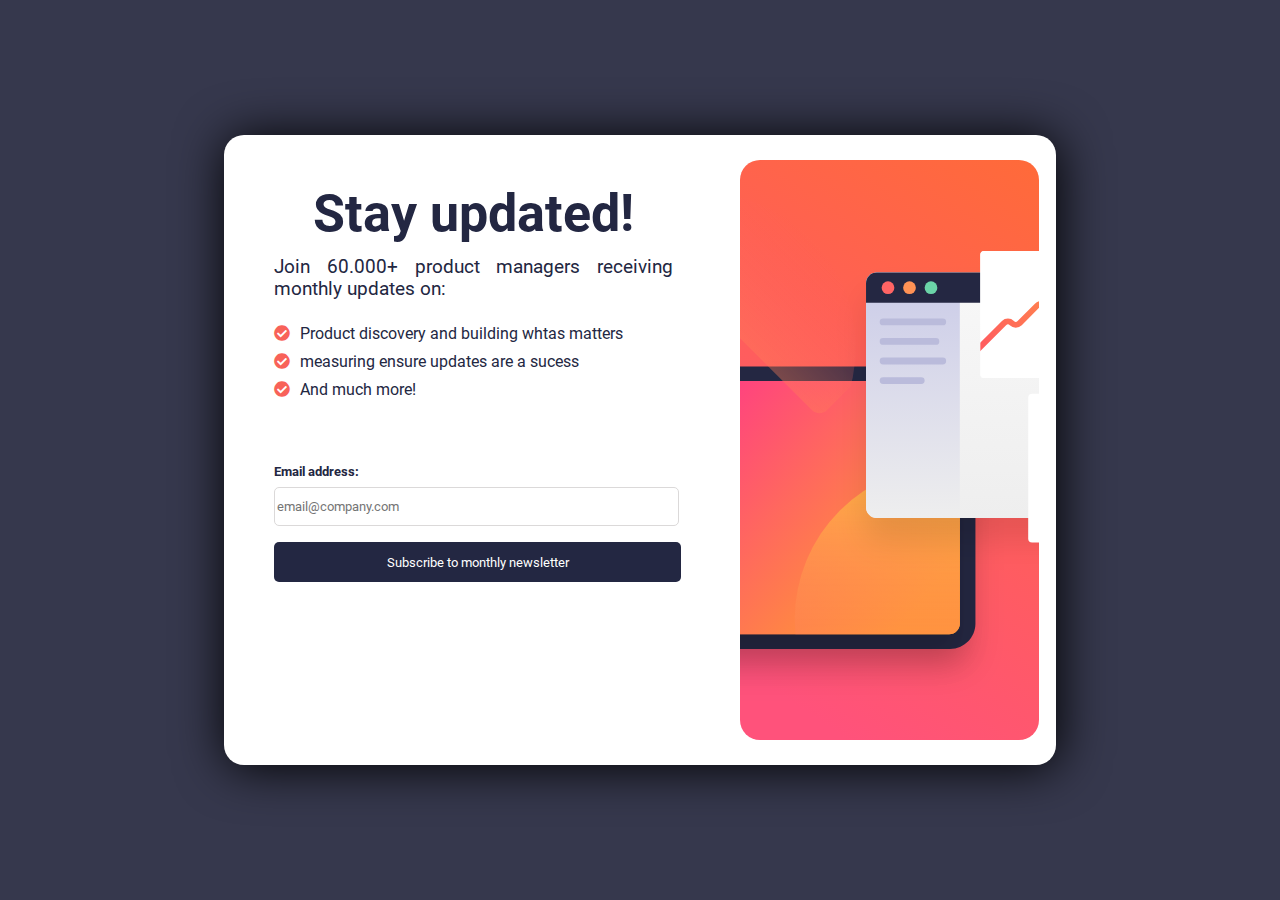
<file: index.html>
<!DOCTYPE html>
<html lang="en">

<head>
  <meta charset="UTF-8">
  <meta name="viewport" content="width=device-width, initial-scale=1.0">
  <link rel="stylesheet" href="https://cdnjs.cloudflare.com/ajax/libs/font-awesome/5.15.4/css/all.min.css"
    integrity="sha512-1ycn6IcaQQ40/MKBW2W4Rhis/DbILU74C1vSrLJxCq57o941Ym01SwNsOMqvEBFlcgUa6xLiPY/NS5R+E6ztJQ=="
    crossorigin="anonymous" referrerpolicy="no-referrer" />
  <link rel="shortcut icon" href="./assets/images/favicon-32x32.png" type="image/x-icon">
  <link rel="stylesheet" href="Links/index.css">
  <title>Register</title>
</head>

<body>
  <main>
    <div class="formulario">
      <div class="container-text">
        <h1 class="call">Stay updated! </h1>
        <p class="text">
          Join 60.000+ product managers receiving monthly updates on:
        </p>
      </div>
      <div class="answer">
        <ul>
          <li><i class="fas fa-check-circle"></i>Product discovery and building whtas matters</li>
          <li><i class="fas fa-check-circle"></i>measuring ensure updates are a sucess</li>
          <li><i class="fas fa-check-circle"></i>And much more!</li>
        </ul>
      </div>
      <div class="container_input">
        <div class="msg">
          <label for="login">Email address:</label>
          <span class="faled_text"></span>
        </div>
        <input type="email" id="login" placeholder="email@company.com" class="login">
        <button onclick="validaremail()"> Subscribe to monthly newsletter </button>
      </div>
    </div>
    <div class="call_image">
      <span class="image"></span>
    </div>




    <script type="text/javascript" src="./Links/index.js"></script>

</body>

</html>
</file>
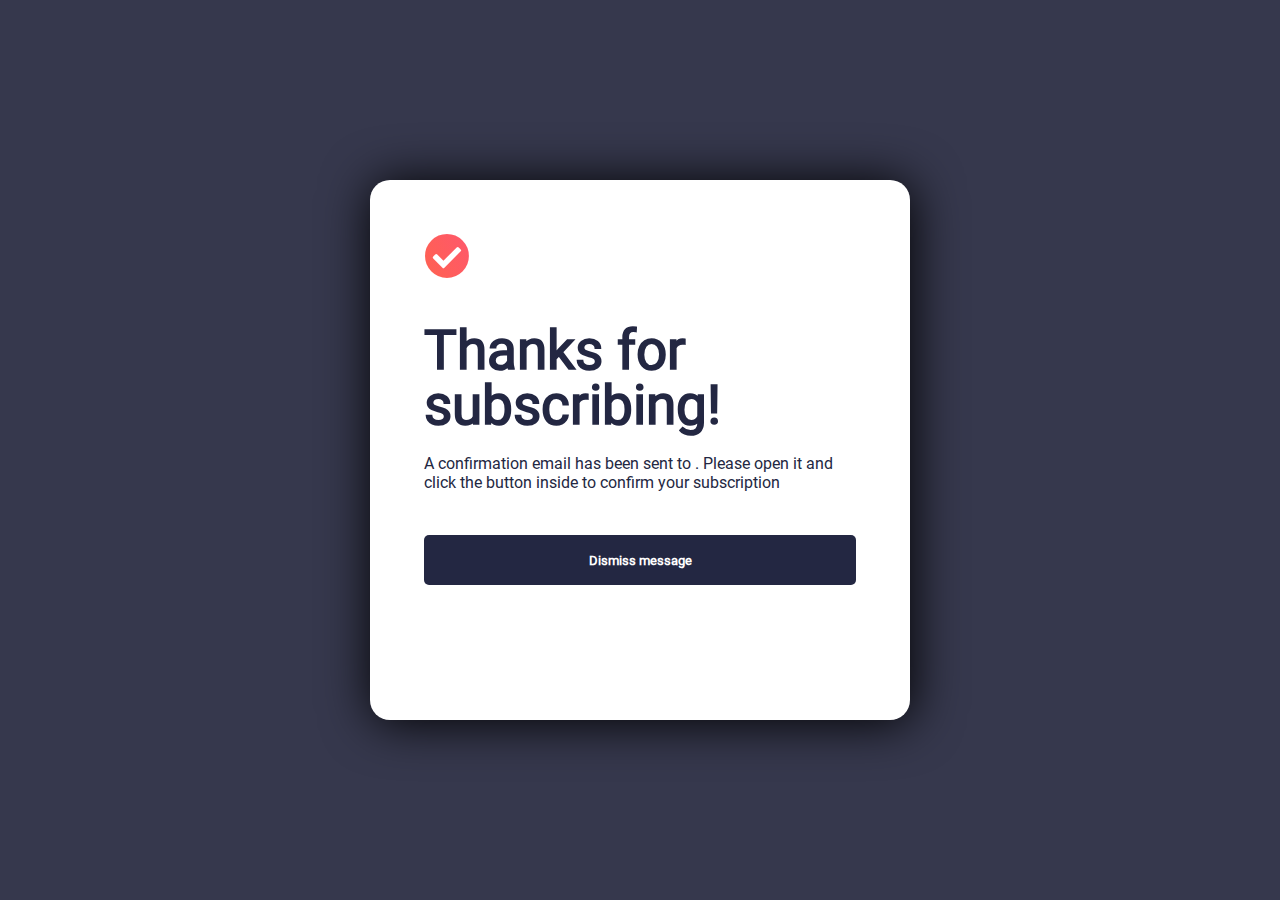
<file: Links/Registration.html>
<!DOCTYPE html>
<html lang="en">

<head>
  <meta charset="UTF-8">
  <meta name="viewport" content="width=device-width, initial-scale=1.0">
  <link rel="stylesheet" href="https://cdnjs.cloudflare.com/ajax/libs/font-awesome/5.15.4/css/all.min.css"
    integrity="sha512-1ycn6IcaQQ40/MKBW2W4Rhis/DbILU74C1vSrLJxCq57o941Ym01SwNsOMqvEBFlcgUa6xLiPY/NS5R+E6ztJQ=="
    crossorigin="anonymous" referrerpolicy="no-referrer" />
  <link rel="shortcut icon" href="../assets/images/favicon-32x32.png" type="image/x-icon">
  <link rel="stylesheet" href="Registration.css">
  <title>Registration Carried</title>
</head>

<body>
  <main>
    <div class="container-text">
      <div class="check">
        <i class="fas fa-check-circle"></i>
      </div>
      <div class="text_call">
        <div class="thanks">Thanks for subscribing!</div>
        <div class="confirmation">A confirmation email has been sent to  <span id="id_email"></span>. Please open it and
          click the button inside to confirm your subscription</div>
      </div>
      <button onclick="back()"> Dismiss message </button>
    </div>
    </div>

    <script type="text/javascript" src="index.js"></script>
    <script type="text/javascript" src="Registration.js"></script>
</body>

</html>
</file>
<file: Links/index.css>
@font-face {
    font-family: 'RobotoBold';
    src: url(../assets/fonts/Roboto-Bold.ttf) format('woff2');
    font-weight: normal;
    font-style: normal;
}

@font-face {
    font-family: 'Roboto';
    src: url(../assets/fonts/Roboto-Regular.ttf) format('woff2');
    font-weight: normal;
    font-style: normal;
}

* {
    color: rgba(35, 39, 66, 255);
    margin: 0;
    font-family: 'Roboto';
}

body,
html {
    display: flex;
    background-color: rgba(54, 56, 77, 255);
    justify-content: center;
    align-items: center;
    height: 100%;
}

main {
    display: grid;
    grid-template-columns: 60% 40%;
    border-radius: 20px;
    width: 65vw;
    height: 70vh;
    background-color: white;
    box-shadow: 2px 2px 50px black;
}

/*Formulario*/
.formulario {
    grid-column-start: 1;
    grid-column-end: 2;
}

.container-text {
    text-align: justify;
    padding: 0% 10%;
}

.call {
    padding-top: 12%;
    padding-bottom: 3%;
    font-size:39pt;
    font-family: 'RobotoBold';
    text-align: center;
}

.text {
    font-size: 14pt;
    margin-bottom: 5%;
}

.answer {
    display: block;
    height: 15%;
}

.answer ul {
    padding-left: 10%;
}

.fa-check-circle {
    padding-right: 10px;
    color: rgba(248, 98, 89, 255);
}

li {
    padding: 1% 0 1% 0;
    font-size: 12pt;
    list-style: none;
}

/*Container input*/
label {
    font-size: 10pt;
    font-family: RobotoBold;

}

.container_input {
    padding: 10% 10% 0% 10%;
}

.login {
    border: 0.5px;
    border-radius: 5px;
    border-style: solid;
    margin: 2% 0%;
    width: 100%;
    height: 35px;
    border-color: rgb(219, 217, 217);

}

button {
    width: 102%;
    height: 40px;
    background-color: rgba(35, 39, 66, 255);
    color: white;
    border-radius: 5px;
    border: none;
    cursor: pointer;
    margin-top: 2%;

}

button:hover {
    background: rgb(255, 84, 120);
    background: linear-gradient(239deg, rgba(255, 84, 120, 1) 1%, rgba(255, 103, 66, 1) 100%);

}

/*imagem*/

.call_image {
    grid-column-start: 2;
    grid-column-end: 3;

    display: flex;
    justify-content: center;
    align-items: center;

}

.image {
    width: 90%;
    height: 92%;

    border-radius: 20px;
    background-image: url(../assets/images/illustration-sign-up-desktop.svg);
    background-repeat: no-repeat;
    background-size: cover;
}

.faled {
    border-color: red;
    color: red;
}

.faled::placeholder {
    color: red;
}

.faled_text {

    font-size: 8pt;
    text-align: right;

}

.msg {
    display: flex;
    justify-content: space-between;
}

@media only screen and (max-width: 710px) {

    main {
        border-radius: 0px;
        display: grid;
        grid-template-rows: 35% auto;
        width: 100vw;
        height: 100vh;

    }

    .call_image {
        grid-row-start: 1;
        grid-row-end: 2;
        grid-column-start: 1;
        grid-column-end: 3;


    }

    .formulario {
        grid-row-start: 2;
        grid-row-end: 3;
        grid-column-start: 1;
        grid-column-end: 3;
    }

    .image {
        width: 100vw;
        height: 100%;
        border-top-left-radius: 0px;
        border-top-right-radius: 0px;
        background-image: url(../assets/images/illustration-sign-up-mobile.svg);
        background-position: center center;
    }
    button {
       margin: 5% 0%;
    
    }
    
}@media only screen and (max-width: 400px){
    .call {
        padding-top: 10%;
        padding-bottom: 3%;
        font-size: 35pt;
        
    }
    }
</file>
<file: Links/Registration.css>
@font-face {
    font-family: 'RobotoBold';
    src: url(../assets/fonts/Roboto-Bold.ttf) format('woff2');
    font-weight: normal;
    font-style: normal;
}

@font-face {
    font-family: 'Roboto';
    src: url(../assets/fonts/Roboto-Regular.ttf) format('woff2');
    font-weight: normal;
    font-style: normal;
}

* {
    color: rgba(35, 39, 66, 255);
    margin: 0;
    font-family: 'Roboto';
}

body,
html {
    display: flex;
    background-color: rgba(54, 56, 77, 255);
    justify-content: center;
    align-items: center;
    height: 100%;
}

main {
    border-radius: 20px;
    width: 60vh;
    height: 60vh;
    background-color: white;
    box-shadow: 2px 2px 50px black;

}

.container-text {
    padding: 10% 10%;
}

.fa-check-circle {
    font-size: 34pt;
    background: linear-gradient(240deg, rgba(254, 88, 108, 1) 0%, rgba(255, 94, 89, 1) 49%, rgba(251, 103, 72, 1) 100%);
    background-clip: text;
    -webkit-background-clip: text;
    color: transparent;
    padding-bottom: 10%;
}

.thanks {
    font-size: 55px;
    font-weight: 900;
    padding-bottom: 5%;
    line-height: 1;
}

button {

    font-weight: 600;
    width: 100%;
    height: 50px;
    background-color: rgba(35, 39, 66, 255);
    color: white;
    border-radius: 5px;
    border: none;
    cursor: pointer;
    margin-top: 10%;

}

button:hover {
    background: rgb(255, 84, 120);
    background: linear-gradient(239deg, rgba(255, 84, 120, 1) 1%, rgba(255, 103, 66, 1) 100%);

}

#id_email {
    font-weight: bold;
}

#id_email p {
    display: inline;
}

@media only screen and (max-width: 700px) {
    main {
        width: 100vw;
        height: 100vh;
        display: flex;
        align-items: center;
        justify-content: center;
        border-radius: 0px;
    }

    button {
        width: 90%;
        margin-bottom: 5%;
        position: absolute;
        bottom: 0;
        left: 50%;
        transform: translateX(-50%);

    }

    .fa-check-circle {
        background: linear-gradient(240deg, rgba(254, 88, 108, 1) 0%, rgba(255, 94, 89, 1) 49%, rgba(251, 103, 72, 1) 100%);
        background-clip: text;
        -webkit-background-clip: text;
        color: transparent;
        font-size: 64pt;
    }
}
@media only screen and (max-height: 700px) {
    main{
        height: auto;
    }
}
</file>
